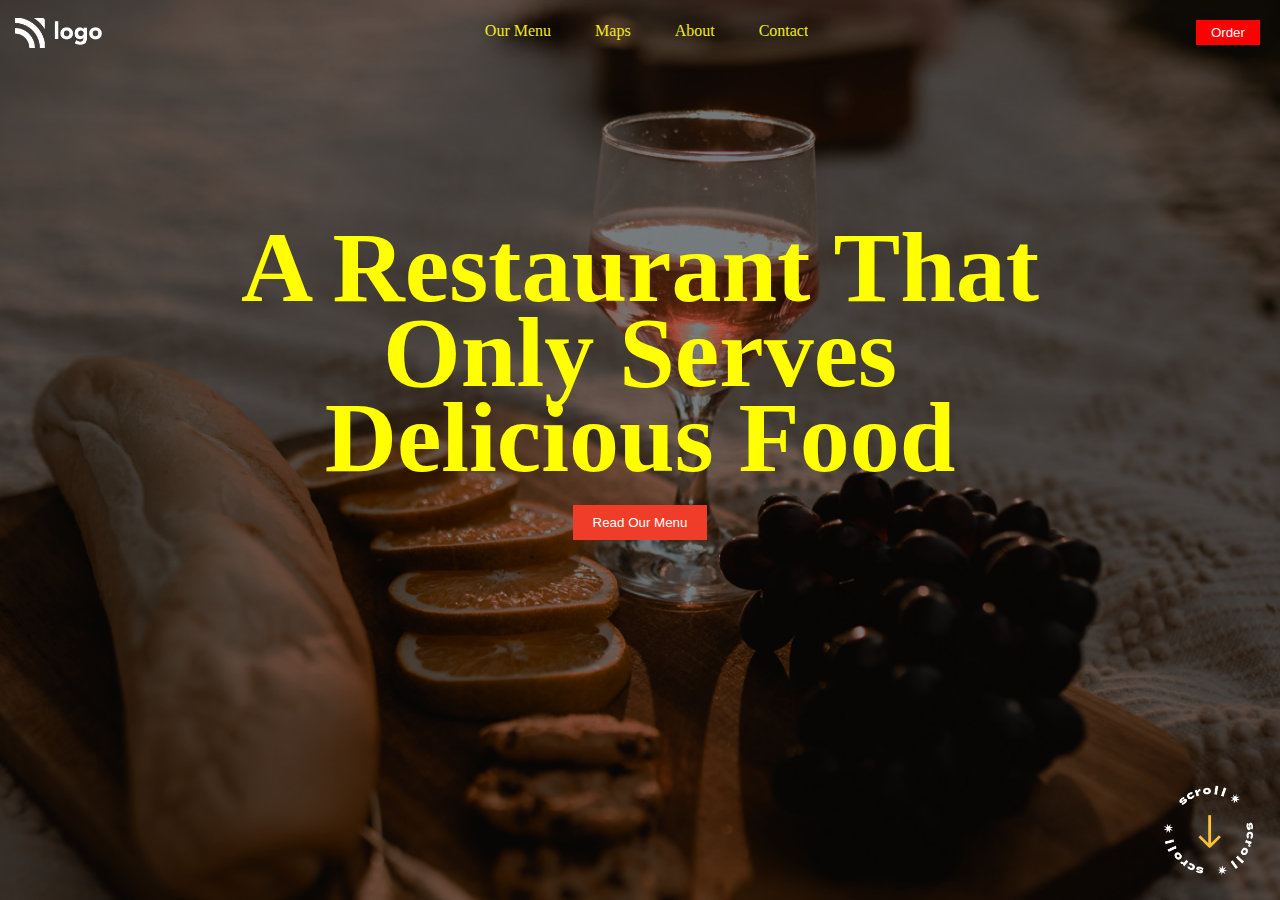
<file: HTML & CSS Project 1/index.html>
<!DOCTYPE html>
<html lang="en">
<head>
    <meta charset="UTF-8">
    <meta http-equiv="X-UA-Compatible" content="IE=edge">
    <meta name="viewport" content="width=device-width, initial-scale=1.0">
    <title>Assignment | Project-1</title>
    <link rel="stylesheet" href="style.css">
</head>
<body>
    <!-- Header -->
    <div class="banner">
        <!-- Navigation -->
        <div class="navbar">
            <!-- Logo -->
            <img src="assets/white-logo.png" alt="">
            <ul>
                <li><a href="#">Our Menu</a></li>
                <li><a href="#">Maps</a></li>
                <li><a href="#">About</a></li>
                <li><a href="#">Contact</a></li>
            </ul>
            <button type="button">Order</button>
        </div>
        <!-- Content  -->
        <div class="content">
            <h1>A Restaurant That <br>Only Serves <br>Delicious Food </h1>
            <div>
                <button type="button">Read Our Menu</button>
            </div>
        </div>
        <div class="footer">
            <img src="assets/scrool.png" alt="">
        </div>
    </div>
   
</body>
</html>
</file>
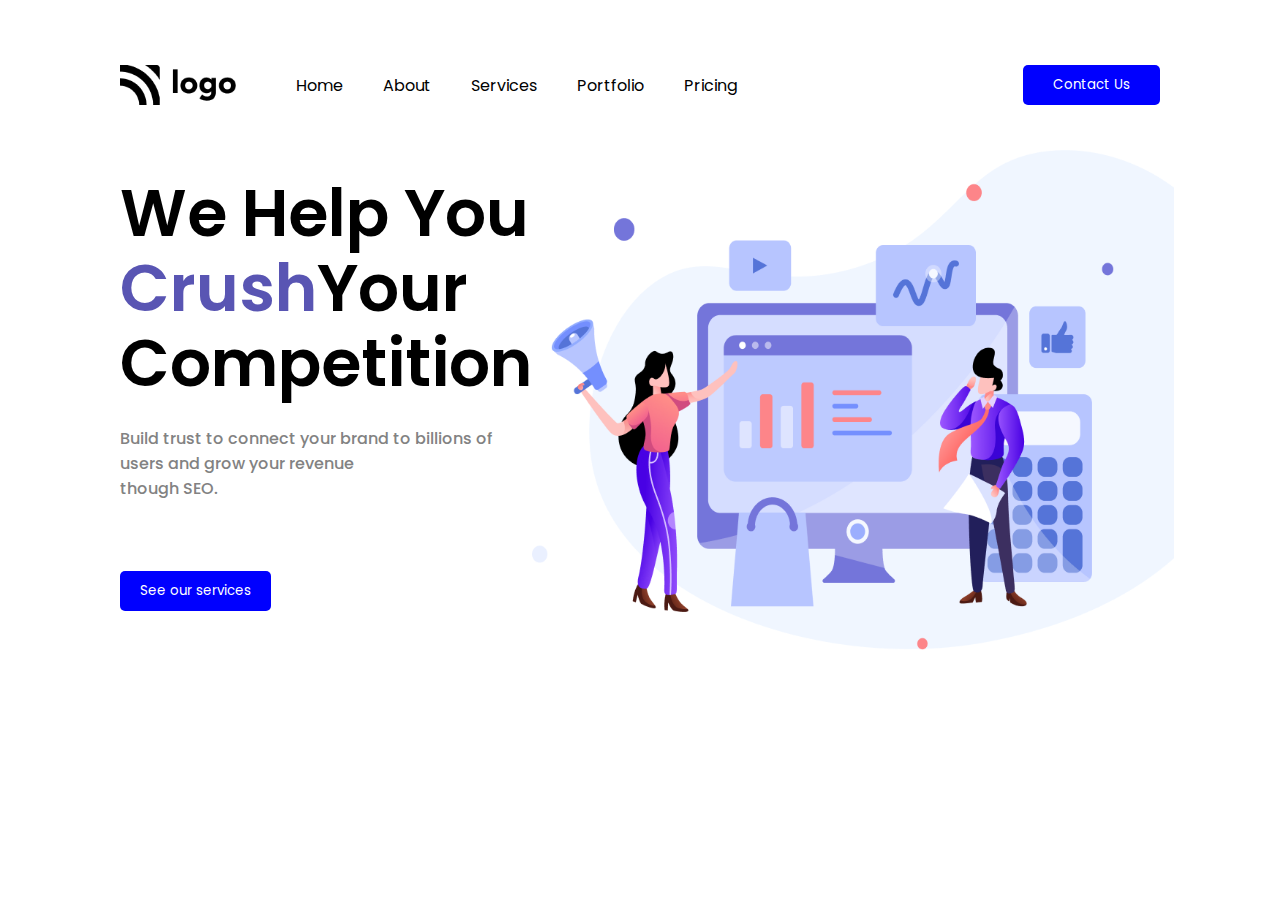
<file: HTML & CSS Project 2/index.html>
<!DOCTYPE html>
<html lang="en">
<head>
    <meta charset="UTF-8">
    <meta http-equiv="X-UA-Compatible" content="IE=edge">
    <meta name="viewport" content="width=device-width, initial-scale=1.0">
    <!-- Style Sheet -->
    <!-- Popins Font -->
    <link rel="preconnect" href="https://fonts.googleapis.com">
<link rel="preconnect" href="https://fonts.gstatic.com" crossorigin>
<link href="https://fonts.googleapis.com/css2?family=Poppins:wght@200;300;400;500;600;700;800&display=swap" rel="stylesheet">
    <link rel="stylesheet" href="style.css">
    <title>Project 2</title>
</head>
<body>
    <!-- Navigation Menu -->
    <nav>
        <div class="navbar">
            <img src="assets/Logo.png" alt="">
            <ul>
                <li><a href="#">Home</a></li>
                <li><a href="#">About</a></li>
                <li><a href="#">Services</a></li>
                <li><a href="#">Portfolio</a></li>
                <li><a href="#">Pricing</a></li>
            </ul>
        </div>
        <button>Contact Us</button>
    </nav>
        
    <!--  Main Section -->
    <section class="main-section">
        <!-- Left Section -->
        <div class="main-left-section">
            <h1>We Help You <br> <span>Crush</span>Your <br>Competition</h1>
            <p>Build trust to connect your brand to billions of users and grow your revenue <br>though SEO.</p>
            <div>
                <button>See our services</button>
            </div>
        </div>
        <!-- Right Section -->
        <div class="main-right-section">
            <img src="assets/Header Illustration.png" alt="">
        </div>
    </section>
</body>
</html>
</file>
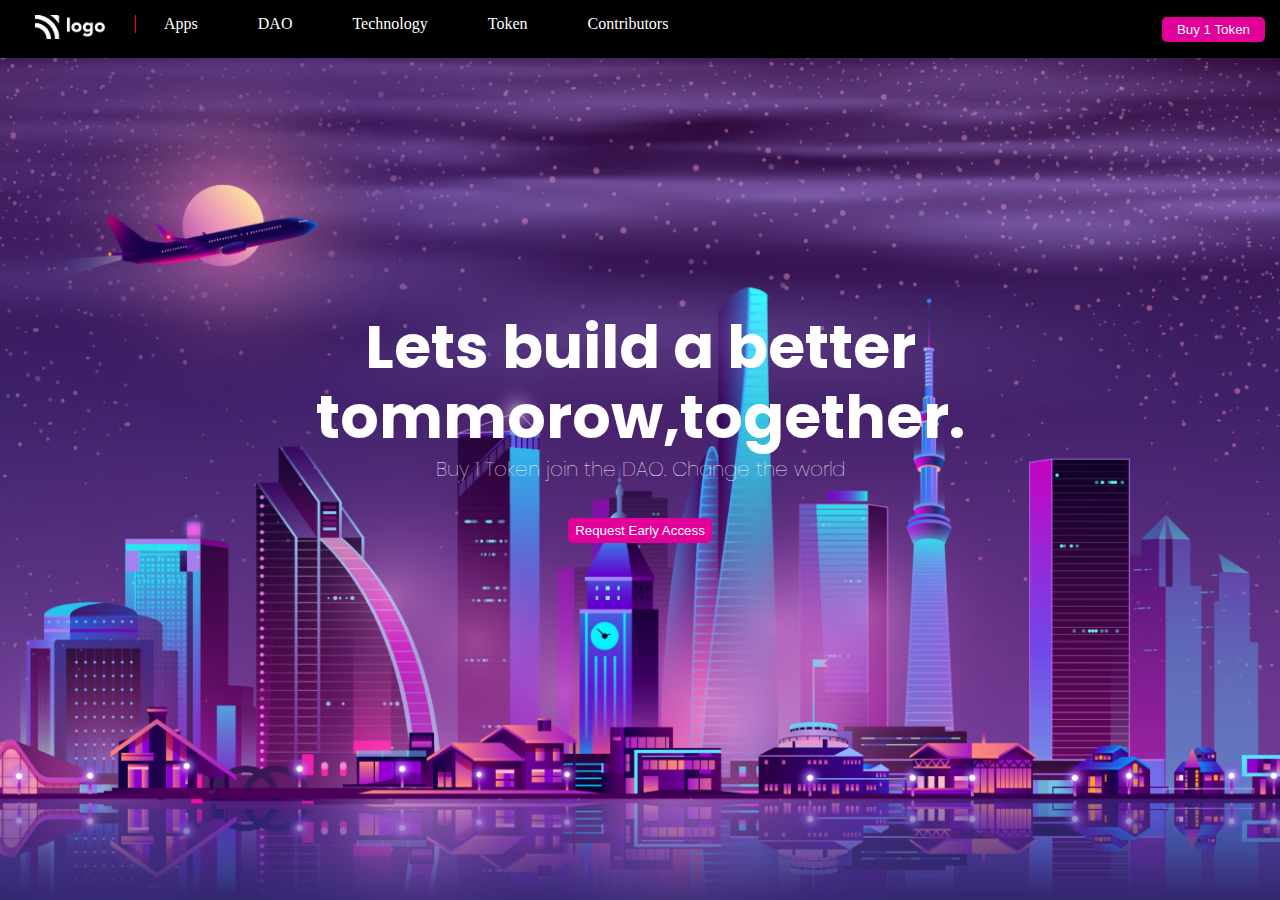
<file: HTML & CSS Project 3/index.html>
<!DOCTYPE html>
<html lang="en">
  <head>
    <meta charset="UTF-8" />
    <meta http-equiv="X-UA-Compatible" content="IE=edge" />
    <meta name="viewport" content="width=device-width, initial-scale=1.0" />
    <!-- Style Sheet -->
    <link rel="stylesheet" href="style.css" />
    <link rel="preconnect" href="https://fonts.googleapis.com" />
    <link rel="preconnect" href="https://fonts.gstatic.com" crossorigin />
    <link
      href="https://fonts.googleapis.com/css2?family=Poppins:wght@300&display=swap"
      rel="stylesheet"
    />
    <title>Project 3</title>
  </head>
  <body>
    <!-- Navbar -->
    <nav class="navbar">
      <!-- Menu -->
      <div class="menu">
        <div>
          <img src="assets/white-logo.png" alt="" />
          <ul>
            <li><a href="#">Apps</a></li>
            <li><a href="#">DAO</a></li>
            <li><a href="#">Technology</a></li>
            <li><a href="#">Token</a></li>
            <li><a href="#">Contributors</a></li>
          </ul>
        </div>
        <!-- Button -->
        <button class="button">Buy 1 Token</button>
      </div>
    </nav>
    <!-- Main Section -->
    <section>
      <!-- Content -->
      <div class="content">
        <h1>Lets build a better <br />tommorow,together.</h1>
        <p>Buy 1 Token join the DAO. Change the world</p>
        <div class="btn">
          <button>Request Early Access</button>
        </div>
      </div>
    </section>
  </body>
</html>
</file>
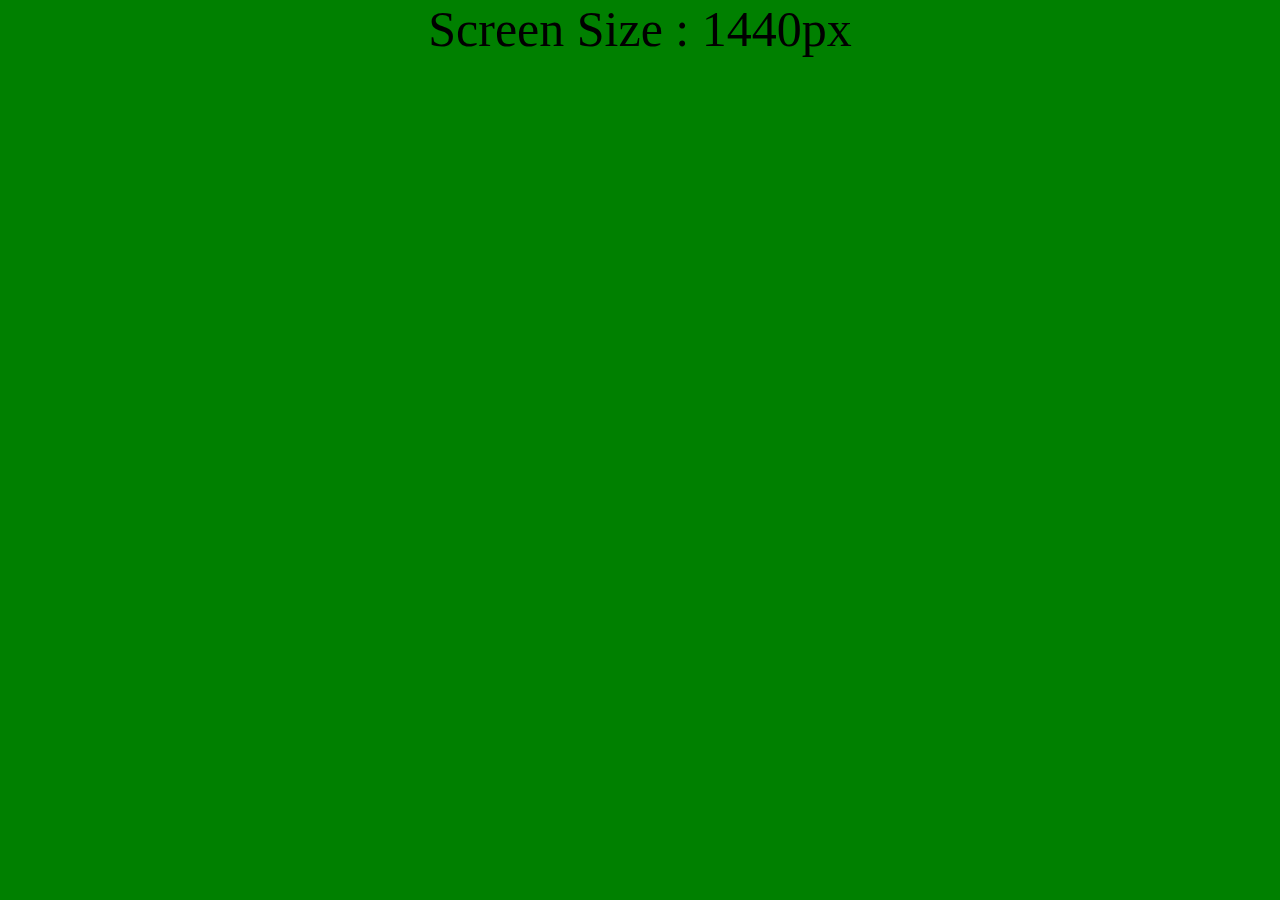
<file: HTML & CSS Project 4/index.html>
<!DOCTYPE html>
<html lang="en">
<head>
    <meta charset="UTF-8">
    <meta http-equiv="X-UA-Compatible" content="IE=edge">
    <meta name="viewport" content="width=device-width, initial-scale=1.0">
    <link rel="stylesheet" href="style.css">
    <title>Project 4</title>
</head>
<body>
    <!-- Media Query -->
    <div></div>
</body>
</html>
</file>
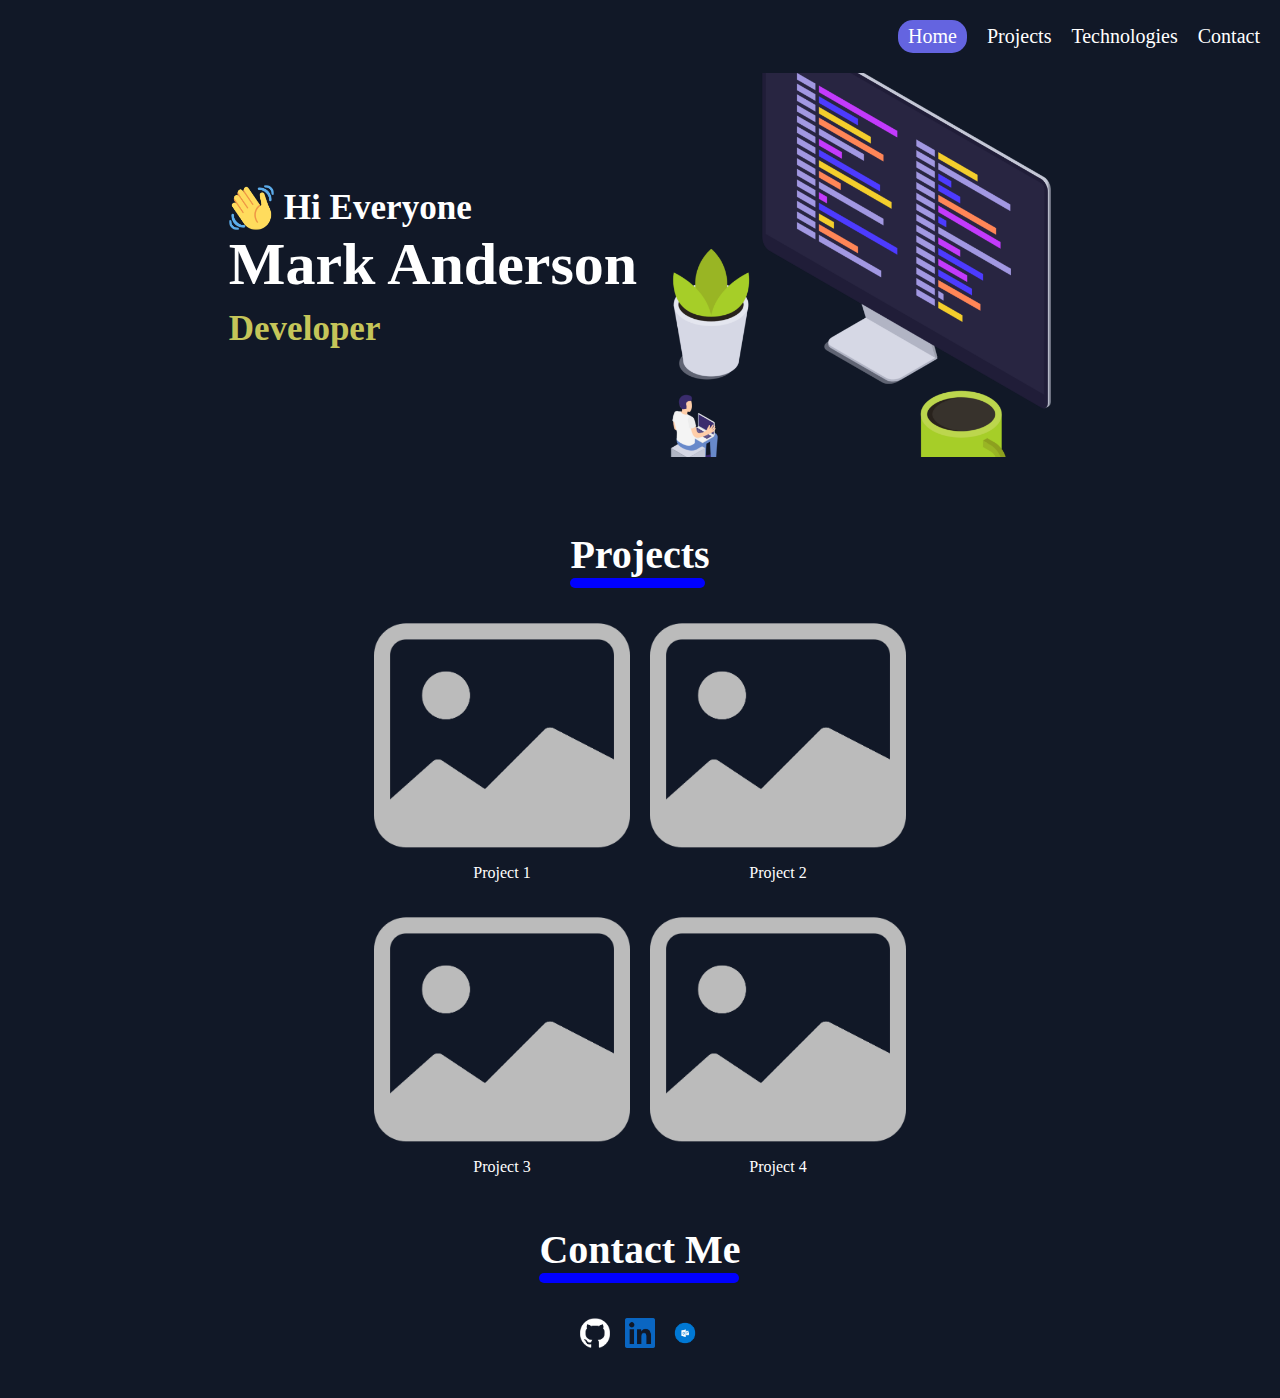
<file: HTML & CSS Project 5/index.html>
<!DOCTYPE html>
<html lang="en">
<head>
    <meta charset="UTF-8">
    <meta http-equiv="X-UA-Compatible" content="IE=edge">
    <meta name="viewport" content="width=device-width, initial-scale=1.0">
    <link rel="stylesheet" href="style.css">
    <title>Project 5</title>
</head>
<body>
    <!-- Header -->
    <header>
        <!-- Navigation Bar-->
        <nav>
            <ul>
               <li class="home-option">Home</li>
               <li>Projects</li>
               <li>Technologies</li>
               <li>Contact</li>
            </ul>
            <div class="menu"><img src="assets/hambrger.png" alt="menu"></div>
        </nav>
        <!-- Section -->
        <section class="intro">
            <!-- Introduction Left -->
            <div class="intro-left">
                <div class="intro-line-1">
                    <img src="assets/waving-hand.png" alt="hello">
                    <h3>Hi Everyone</h3>
                </div>
                <div class="intro-line-2">
                    <h1>Mark Anderson</h1>
                    <h2>Developer</h2>
                </div>
            </div>
            <!-- Introduction Right -->
            <div class="intro-right">
                <img src="assets/pc-image.png" alt="pc-image">
            </div>
        </section>
    </header>
    <!-- Main -->
    <main>
        <!-- Projects -->
        <section class="projects">
            <div>
                <h1>Projects</h1>
                <div class="horizontal-divider"></div>
            </div>
            <!-- Project List -->
            <div class="project-list">
                <div class="Project">
                    <img src="assets/image.png" alt="project-image">
                    <p>Project 1</p>
                </div>
                <div class="Project">
                    <img src="assets/image.png" alt="project-image">
                    <p>Project 2</p>
                </div>
                <div class="Project">
                    <img src="assets/image.png" alt="project-image">
                    <p>Project 3</p>
                </div>
                <div class="Project">
                    <img src="assets/image.png" alt="project-image">
                    <p>Project 4</p>
                </div>
            </div>
        </section>
    </main>
    <!-- Footer -->
    <footer>
        <section class="contact">
            <div>
                <h1>Contact Me</h1>
                <div class="horizontal-divider-contact"></div>
            </div>
            <!-- Social link -->
            <div class="social-media">
                <img src="assets/github.png" alt="social">
                <img src="assets/linkedin.png" alt="social">
                <img src="assets/outlook.png" alt="social">
            </div>
        </section>
    </footer>
</body>
</html>
</file>
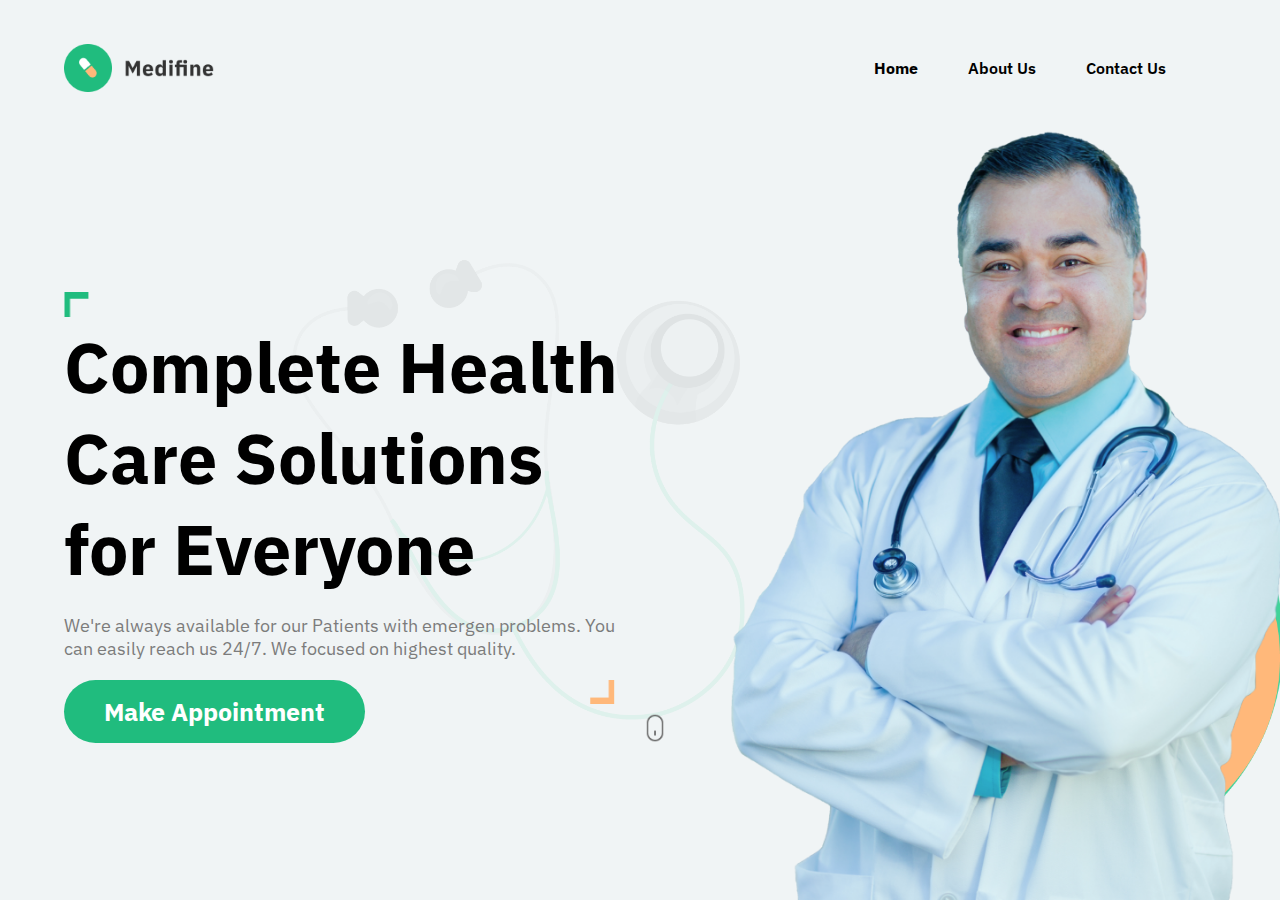
<file: HTML & CSS Project 6/Hospital Page/index.html>
<!DOCTYPE html>
<html lang="en">
<head>
    <meta charset="UTF-8">
    <meta http-equiv="X-UA-Compatible" content="IE=edge">
    <meta name="viewport" content="width=device-width, initial-scale=1.0">
    <title>Hospital Page</title>
    <!-- Adding The Google Font -->
    <link rel="preconnect" href="https://fonts.googleapis.com" />
    <link rel="preconnect" href="https://fonts.gstatic.com" crossorigin />
    <link
      href="https://fonts.googleapis.com/css2?family=IBM+Plex+Sans:wght@200;300;400;500;600;700&family=Poppins:wght@200;300;400;500;600;700;800;900&display=swap"
      rel="stylesheet"
    />
    <!-- Style Sheet -->
    <link rel="stylesheet" href="style.css">
</head>
<body>
    <!-- Creating Navigation Menu -->
    <nav>
        <img src="images/logo.png" alt="logo">
        <a href="/"></a>
        <ul>
            <li><a href="/">Home</a></li>
            <li><a href="./about/about.html">About Us</a></li>
            <li><a href="./contact/contact.html">Contact Us</a></li>
        </ul>
    </nav>

    <!-- Adding Main Section -->
    <main>
        <!-- Adding left Section -->
        <section class="left-section">
            <img class="topangle" src="./images/topAngle.png" alt="topAngle">
            <h1>Complete Health Care Solutions for Everyone</h1>
            <p>
              We're always available for our Patients with emergen problems. You can
              easily reach us 24/7. We focused on highest quality.
            </p>
            <img class="bottomangle" src="./images/bottomAngle.png" alt="bottomAngle">
            <img class="stethoscope" src="./images/stethoscope.png" alt="stethoscope">
            <button>Make Appointment</button>
            <img class="mouse" src="./images/mouse.png" alt="mouse">
        </section>

        <!-- Adding right Section -->
        <section class="rightSection">
            <img class="greenBox" src="./images/greenBox.png" alt="greenBox" />
            <img class="yellowBox" src="./images/yellowBox.png" alt="yellowBox" />
            <img class="doctor" src="./images/doctor.png" alt="doctor" />
          </section>
    </main>
</body>
</html>
</file>
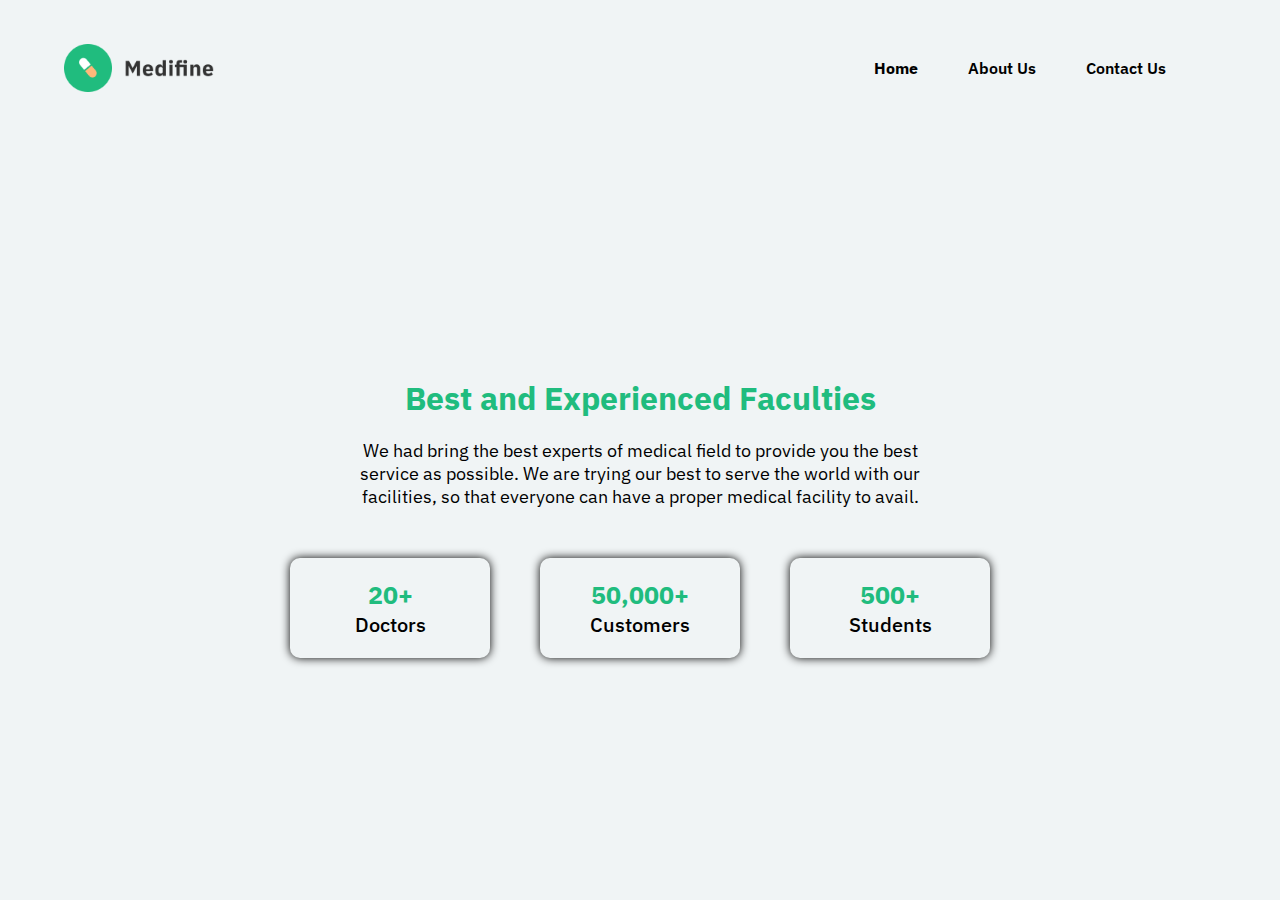
<file: HTML & CSS Project 6/Hospital Page/about/about.html>
<!DOCTYPE html>
<html lang="en">
<head>
    <meta charset="UTF-8">
    <meta http-equiv="X-UA-Compatible" content="IE=edge">
    <meta name="viewport" content="width=device-width, initial-scale=1.0">
    <title>Hospital Page</title>
      <!-- Adding The Google Font -->
      <link rel="preconnect" href="https://fonts.googleapis.com" />
      <link rel="preconnect" href="https://fonts.gstatic.com" crossorigin />
      <link
      href="https://fonts.googleapis.com/css2?family=IBM+Plex+Sans:wght@200;300;400;500;600;700&family=Poppins:wght@200;300;400;500;600;700;800;900&display=swap"
      rel="stylesheet"
      />
      <link rel="stylesheet" href="./about.css">
</head>
<body>
    <!-- creating The Navigation Menu -->
    <nav>
        <img src="../images/logo.png" alt="logo">
        <a href="/"></a>
        <ul>
            <li><a href="/">Home</a></li>            
            <li><a href="/about/about.html">About Us</a></li>            
            <li><a href="/contact/contact.html">Contact Us</a></li>         
        </ul>
    </nav>

    <!-- Creating The Main Section -->
    <main>
        <!-- Adding The Hospital Details -->
        <div class="hospitaldiscription">
            <h1>Best and Experienced Faculties</h1>
            <p>
              We had bring the best experts of medical field to provide you the best
              service as possible. We are trying our best to serve the world with
              our facilities, so that everyone can have a proper medical facility to
              avail.
            </p>
        </div>

        <!-- Adding The Achievement Cards -->
        <div class="achievement">
            <div class="achievement-card">
                <span>20+</span>
                <p>Doctors</p>
            </div>

            <div class="achievement-card">
                <span>50,000+</span>
                <p>Customers</p>
            </div>

            <div class="achievement-card">
                <span>500+</span>
                <p>Students</p>
            </div>
        </div>
    </main>
</body>
</html>
</file>
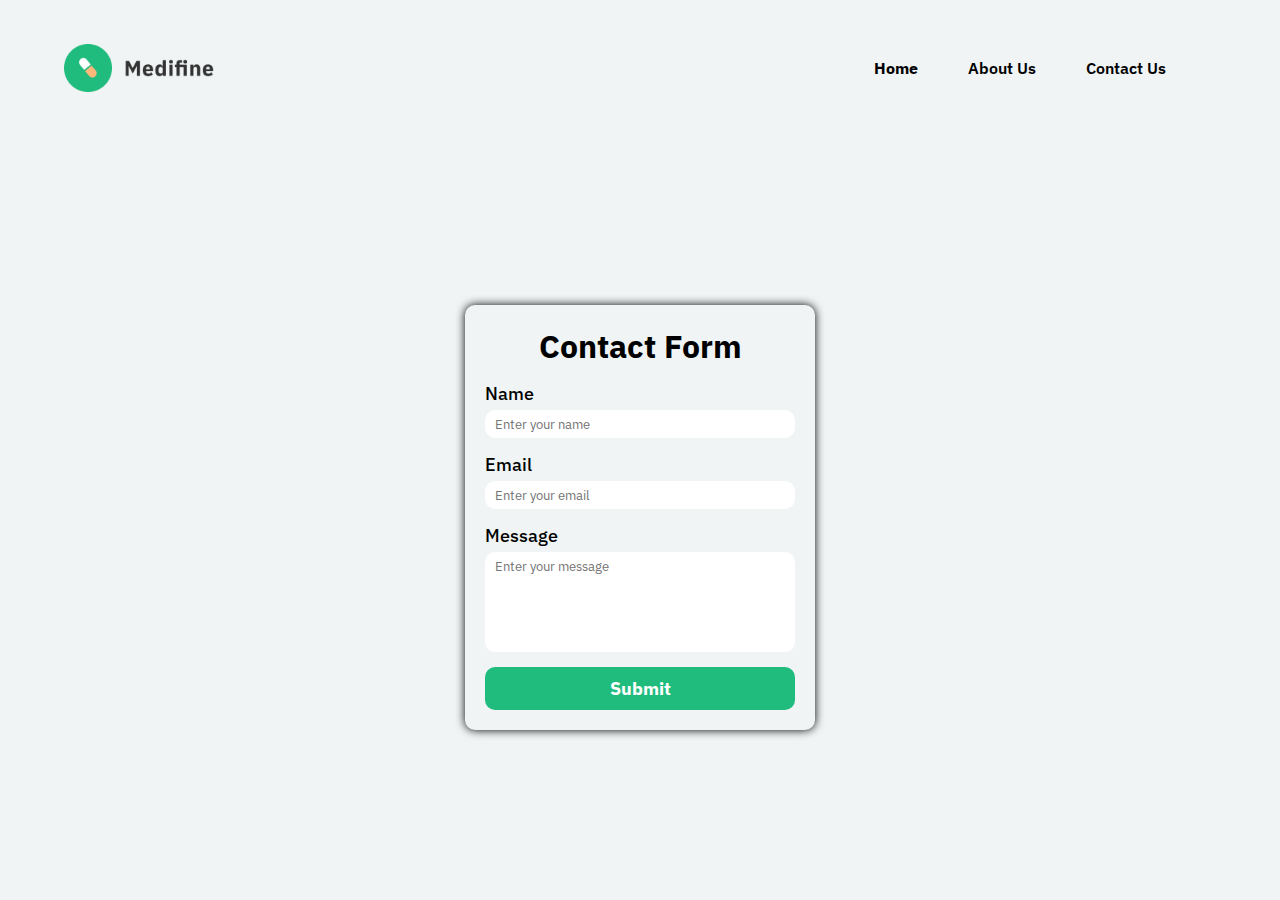
<file: HTML & CSS Project 6/Hospital Page/contact/contact.html>
<!DOCTYPE html>
<html lang="en">
<head>
    <meta charset="UTF-8">
    <meta http-equiv="X-UA-Compatible" content="IE=edge">
    <meta name="viewport" content="width=device-width, initial-scale=1.0">
    <title>Hospital Page</title>
    <!-- Adding The Google Font -->
    <link rel="preconnect" href="https://fonts.googleapis.com" />
    <link rel="preconnect" href="https://fonts.gstatic.com" crossorigin />
    <link
    href="https://fonts.googleapis.com/css2?family=IBM+Plex+Sans:wght@200;300;400;500;600;700&family=Poppins:wght@200;300;400;500;600;700;800;900&display=swap"
    rel="stylesheet"
    />
    <link rel="stylesheet" href="./contact.css">
</head>
<body>
    <!-- Creating Navigation Menu -->
    <nav>
        <img src="../images/logo.png" alt="logo">
        <a href="/"></a>
        <ul>
            <li><a href="/">Home</a></li>
            <li><a href="/about/about.html">About Us</a></li>
            <li><a href="/contact/contact.html">Contact Us</a></li>
        </ul>
    </nav>

    <!-- Creating The Main Section -->
    <main>
        <!-- Creating The Contact Form -->
        <form>
            <h1>Contact Form</h1>
            <div>
                <label>Name</label>
                <input type="text" placeholder="Enter your name">
            </div>
    
            <div>
                <label>Email</label>
                <input type="text" placeholder="Enter your email">
            </div>
    
            <div>
                <label>Message</label>
                <textarea placeholder="Enter your message"></textarea>
            </div>
            <button>Submit</button>
        </form>
    </main>
</body>
</html>
</file>
<file: HTML & CSS Project 1/style.css>
*{
    margin: 0;
    padding: 0;
    overflow: hidden;
    box-sizing: border-box;
}
/* Background */
.banner {
    width: 100%;
    height: 100vh;
    background-image: url(assets/bg.png);
    background-size: cover;
    background-position: center;
}
/* Navigation Bar */
.navbar {
    width: 100%;
    margin: auto;
    padding: 15px;
    display: flex;
    align-items: center;
    justify-content: space-between;
}

.navbar img{
    height: 30px;
}

.logo {
    width: 120px;
    cursor: pointer;
}

.navbar ul li {
    list-style: none;
    display: inline-block;
    margin: 0 20px;
}

.navbar ul li a {
    text-decoration: none;
    color: #ebeb23;
    
}

.navbar button {
    background-color: red;
    padding: 5px 15px;
    color: #ffffff;
}

/* Content */
.content {
    width: 100%;
    position: absolute;
    top: 25%;
    text-align: center;
    color: #ffff00;
    font-family: 'Times New Roman', Times, serif;
}

.content h1 {
    font-size: 100px;
    line-height: 85px;
    margin-bottom: 20px;
}

button {
    background-color: #ef3d29;
    padding: 10px 20px;
    margin: 5px;
    color: #ffffff;
    border: none;
    cursor: pointer;
    
}

/* footer */
.footer img {
    height: 100px;
}

.footer {
    position: absolute;
    bottom: 15px;
    right: 20px;
}
</file>
<file: HTML & CSS Project 2/style.css>
*{
    margin: 0;
    padding: 0;
    box-sizing: border-box;
    font-family: 'Poppins', sans-serif;
}
body {
    max-width: 130rem;
    margin: 0 auto;
    padding: 0 120px;
}

/* designing navigation menu */
nav {
    display: flex;
    align-items: center;
    justify-content: space-between;
    margin-top: 65px;
}

.navbar {
    display: flex;
    align-items: center;
    justify-content: center;
    gap: 60px;
}

ul {
    display: flex;
    align-items: center;
    justify-content: center;
    gap: 40px;
}

li {
    list-style: none;
    cursor: pointer;
}

a {
    text-decoration: none;
    color: black;
}

.navbar img {
    height: 40px;
}

.navbar ul li:hover {
    text-decoration: underline;
    font-weight: 900;
}

nav button {
    background-color: blue;
    padding: 5px 15px;
    color: #fff;
    border: none;
    border-radius: 5px;
    padding: 10px 30px;
}

nav button:hover {
    color: black;
    background-color: red;
    cursor: pointer;
}

/* designing main section */
.main-section {
    display: flex;
    align-items: center;
    justify-content: space-between;
    margin-top: 45px;
}

/* designing left section */
.main-left-section h1 {
    font-size: 65px;
    font-weight: 600;
    font-style: normal;
    line-height: 75px;
}

.main-left-section h1 span {
    color: #5955b3;
}

.main-left-section p {
    font-style: normal;
    font-weight: 500;
    font-size: 16px;
    line-height: 25px;
    color: #828282;
    margin-top: 25px;
}

.main-left-section button {
    background-color: blue;
    padding: 5px 15px;
    color: #fff;
    border: none;
    border-radius: 5px;
    padding: 10px 20px;
    margin: 20px 0;
    cursor: pointer;
    margin-top: 70px
}

.main-left-section button:hover {
    color: black;
    background-color: red;
}

/* designing right section img */
.main-right-section img {
    height: 500px;
}
</file>
<file: HTML & CSS Project 3/style.css>
*{
    padding: 0;
    margin: 0;
    box-sizing: border-box;
}

body {
    background-image: url(assets/bg.png);
    width: 100%;
    height: 100vh;
    background-size: cover;
    background-position: center;
    background-repeat: no-repeat;
}

/* designing navigation menu */
.navbar {
    background: #000000;
    padding: 15px;
}

.menu {
    display: flex;
    align-items: center;
    justify-content: space-between;
}

img {
    width: 120px;
    padding: 0 30px 0 20px;
}

a {
    display: block;
    text-decoration: none;
    padding: 0 28px;
    color: #ffffff;
}

ul {
    float: right;
    border-left: 1px solid red;
}

li {
    list-style: none;
    display: inline-block;
}

li:hover {
    text-decoration: underline;
    font-weight: 900;
    background-color: aqua;
    color: black;
    border-radius: 10px;
    padding: 4px 0px;
}

.button {
    background-color: #e30098;
    color: #ffffff;
    border: none;
    border-radius: 5px;
    padding: 5px 15px;
}

.button:hover {
    background-color: aqua;
    color: black;
    border: 1px solid black;
    cursor: pointer;
}

/* designing content section */
.content {
    width: 100%;
    position: absolute;
    top: 45%;
    transform: translateY(-50%);
    text-align: center;
    color: #ffffff; 
    font-family: 'Poppins', sans-serif;
}

.content h1{
    font-size: 60px;
    margin-top: 80px;
    line-height: 70px;
}

.content p {
    margin: 5px auto;
    font-size: 20px;
    font-weight: 100;
    line-height: 25px;

}

.btn {
    width: 100%;
    margin: 20px auto;
    padding:15px 0;
    
}
.btn button {
    padding: 5px 7px;
    background-color: #e30098;
    color: #ffffff;
    border: none;
    border-radius: 5px;
}

.btn button:hover {
    background-color: aqua;
    color: black;
    border: 1px solid black;
    cursor: pointer;
}
</file>
<file: HTML & CSS Project 4/style.css>
*{
    margin: 0;
    padding: 0;
}

/* Screen size large */
@media screen and (min-width: 1440px) {
    body {
        background-color: rgb(56, 255, 182);
    }
    div::after {
        content: "Large Screen"
    }
}

/* Screen size 1440px */
@media screen and (max-width: 1440px) {
    body {
        background-color: green;
    }
    div::after {
        content: "Screen Size : 1440px"
    }
}

/* Screen size 1024px */
@media screen and (max-width: 1024px) {
    body {
        background-color: rgb(210, 167, 26);
    }
    div::after {
        content: "Screen Size : 1024px"
    }
}

/* Screen size 768px */
@media screen and (max-width: 768px) {
    body {
        background-color: aqua;
    }
    div::after {
        content: "Screen Size : 768px"
    }
}

/* Screen size 425px */
@media screen and (max-width: 425px) {
    body {
        background-color: red;
    }
    div::after {
        content: "Screen Size : 425px"
    }
}

div {
    text-align: center;
    font-size: 50px;
}
</file>
<file: HTML & CSS Project 5/style.css>
*{
    margin: 0;
    padding: 0;
    box-sizing: border-box;
    background-color: #111827;
    color: white;
}

img:hover{
    cursor: pointer;
}

/* navigation */
nav {
    margin: 20px;
}

nav ul {
    display: flex;
    flex-direction: row;
    align-items: center;
    justify-content: right;
    gap: 20px;
}
nav ul li {
    list-style: none;
   font-size: 20px;
}

.menu img{
    width: 20px;
    display: none;
}

.home-option{
    padding: 5px 10px;
    background: rgb(100, 100, 224);
    border-radius: 15px;
}

/* intro */

.intro {
    max-width: 100vw;
    margin: 20px;
    display: flex;
    flex-direction: row;
    align-items: center;
    justify-content: center;
    gap: 30px;
}

.intro-line-1 {
    display: flex;
    flex-direction: row;
    align-items: center;
    gap: 10px;
    font-size: 30px;
}

.intro-line-1 img {
    height: 45px;
}

.intro-line-2 {
    display: flex;
    flex-direction: column;
    justify-content: center;
    gap: 10px;
}

.intro-line-2 h1 {
    font-size: 60px;
}

.intro-line-2 h2 {
    font-size: 35px;
    color: rgb(197, 197, 89);
}

.intro-right img {
    width: 30vw;
}

/* main */
/* project */
.projects {
    margin-top: 70px;
    display: flex;
    flex-direction: column;
    align-items: center;
    justify-content: center;
}

.projects div h1 {
    font-size: 40px;
}

.horizontal-divider {
    height: 10px;
    width: 135px;
    background-color: blue;
    border-radius: 20px;
    margin-bottom: 20px;
}

/* project list */
.project-list {
    display: grid;
    grid-template-columns: 1fr 1fr;
    align-items: center;
    justify-content: center;
    row-gap: 20px;
    column-gap: 20px;

}

.Project{
    display: flex;
    flex-direction: column;
    align-items: center;
    justify-content: center;
}

.project-list div img {
    width: 20vw;
}

/* footer */
.contact {
    display: flex;
    flex-direction: column;
    align-items: center;
    justify-content: center;
    gap: 15px;
    margin: 50px;
}

.contact div h1 {
    font-size: 40px;
}

.horizontal-divider-contact {
    height: 10px;
    width: 200px;
    background-color: blue;
    border-radius: 20px;
    margin-bottom: 20px;
}

.social-media img {
    width: 30px;
}

.social-media {
    display: flex;
    align-items: center;
    justify-content: center;
    gap: 15px;
}

/* Media Query */
@media screen and (max-width: 576px) {
    ul li {
        display: none;
    }
    .menu img{
        display: block;
    }
    .intro {
        display: flex;
        flex-direction: column;
    }
    .intro-right img {
        width: 60vw;
    }
    .intro-line-1 {
        display: flex;
        flex-direction: column;
        align-items: center;
        justify-content: center;
        gap: 10px;
        font-size: 20px;
    }
    .intro-line-2 h1 {
        font-size: 40px;
    }
    .intro-line-2 h2 {
        font-size: 25px;
        text-align: center;
    }
    .project-list {
        display: grid;
        grid-template-columns: 1fr;
        align-items: center;
        justify-content: center;
        row-gap: 20px;
        column-gap: 20px;
    }
    .project-list div img {
        width: 55vw;
    }
    .projects div h1 {
        font-size: 35px;
    }
    .contact div h1 {
        font-size: 35px;
    }
    .horizontal-divider-contact {
        height: 10px;
        width: 180px;
        background-color: blue;
        border-radius: 20px;
        margin-bottom: 20px;
    }
}
</file>
<file: HTML & CSS Project 6/Hospital Page/style.css>
*{
    margin: 0;
    padding: 0;
    outline: 0;
    box-sizing: border-box;
    font-family: "IBM Plex Sans", sans-serif;
}

body {
    background-color: #f0f4f5;
    max-width: 1440px;
    overflow: hidden;
    margin: auto;
}

/* designing navigation menu */
nav {
    height: 15vh;
    display: flex;
    align-items: center;
    justify-content: space-between;
    padding: 0 5%;
}

nav img {
    width: 150px;
}

nav ul {
    display: flex;
    align-items: center;
}

nav ul li {
    list-style: none;
    margin-right: 50px;
    font-weight: 600;
}

nav ul li:first-child {
    color: #20bc7e;
    font-weight: 700;
}

nav ul li a {
    text-decoration: none;
    color: black;
}

/* designing  the main section */
main {
    display: flex;
    align-items: center;
    justify-content: center;
    height: 85vh;
}

main section {
    width: 50%;
}

.left-section {
    margin: 5%;
    position: relative;
}

.topangle {
    width: 25px;
}

.left-section h1 {
    font-size: 70px;
}

.left-section p {
    font-size: 18px;
    color: #7c7c7c;
    margin: 20px 0;
}

.bottomangle {
    width: 25px;
    position: absolute;
    right: 25px;
}

.stethoscope {
    position: absolute;
    width: 90%;
    top: -60px;
    right: -25%;
    z-index: -1;
}

.mouse {
    position: absolute;
    right: -30px;
    bottom: 0;
    width: 30px;
}

.left-section button {
    color: white;
    padding: 15px 40px;
    border: none;
    border-radius: 40px;
    background-color: #20bc7e;
    font-size: 25px;
    font-weight: 700;
}

.greenBox,
.yellowBox {
    position: absolute;
    right: 0;
}

.greenBox {
    width: 35%;
    bottom: 30px;
}

.yellowBox {
    width: 30%;
    bottom: 50px;
}

.doctor {
    position: absolute;
    right: 0;
    bottom: 0;
    height: 90%;
}
</file>
<file: HTML & CSS Project 6/Hospital Page/about/about.css>
*{
    margin: 0;
    padding: 0;
    box-sizing: border-box;
    font-family: "IBM Plex Sans", sans-serif;
}

body {
    max-width: 1440px;
    background-color: #f0f4f5;
    overflow: hidden;
    margin: auto;
}

/* designing the navigation menu */
nav {
    height: 15vh;
    display: flex;
    align-items: center;
    justify-content: space-between;
    padding: 0 5%;
}

img {
    width: 150px;
}

nav ul {
    display: flex;
    align-items: center;
}

nav ul li {
    list-style: none;
    margin-right: 50px;
    font-weight: 600;
}
nav ul li:first-child {
    font-weight: 700;
    color: #20bc7e;
}

nav ul li a {
    text-decoration: none;
    color: black;
}

/* designing the main section */
main {
    height: 85vh;
    display: flex;
    flex-direction: column;
    align-items: center;
    justify-content: center;
    padding: 0 5%;
}

.hospitaldiscription {
    width: 50%;
    text-align: center;
}

.hospitaldiscription h1 {
    color: #20BC7E;
    margin-bottom: 20px;
}

.hospitaldiscription p {
    font-size: 18px;
    font-weight: 400;
}

/* designing the achievement cards */
.achievement {
    display: flex;
    align-items: center;
    gap: 50px;
    margin-top: 50px;
}

.achievement-card {
    width: 200px;
    height: 100px;
    border-radius: 10px;
    box-shadow: 0 0 10px black;
    display: flex;
    flex-direction: column;
    align-items: center;
    justify-content: center;
}

.achievement-card span {
    font-size: 25px;
    font-weight: 700;
    color: #20BC7E;
}

.achievement-card p {
    font-size: 20px;
    font-weight: 500;
}
</file>
<file: HTML & CSS Project 6/Hospital Page/contact/contact.css>
*{
    margin: 0;
    padding: 0;
    box-sizing: border-box;
    font-family: "IBM Plex Sans", sans-serif;
}

body {
    max-width: 1440px;
    background-color: #f0f4f5;
    overflow: hidden;
    margin: auto;
}

/* designing navigation menu */
nav {
    display: flex;
    align-items: center;
    justify-content: space-between;
    height: 15vh;
    padding: 0 5%;
}

img {
    width: 150px;
}

nav ul {
    display: flex;
    align-items: center;
}

nav ul li {
    list-style: none;
    margin-right: 50px;
    font-weight: 600;
}

  
nav ul li:first-child {
    font-weight: 700;
    color: #20bc7e;
  }

nav ul li a {
    text-decoration: none;
    color: black;
}

/* designing the main section and contact form  */
main {
    height: 85vh;
    display: flex;
    align-items: center;
    justify-content: center;
}

form {
    box-shadow: 0 0 10px black;
    border-radius: 10px;
    width: 350px;
    padding: 20px;
    display: flex;
    flex-direction: column;
    gap: 15px;
}

form h1 {
    text-align: center;
}

form div {
    display: flex;
    flex-direction: column;
}

form div label {
    font-size: 18px;
    font-weight: 500;
    margin-bottom: 5px;
}

form div input {
    border: transparent;
    border-radius: 10px;
    padding: 5px 10px;
}

form div textarea {
    resize: none;
    height: 100px;
    border: transparent;
    border-radius: 10px;
    padding: 5px 10px;
}

form button {
    background: #20BC7E;
    color: white;
    border: transparent;
    border-radius: 10px;
    padding: 10px;
    font-size: 18px;
    font-weight: bold;
    cursor: pointer;
}
</file>
